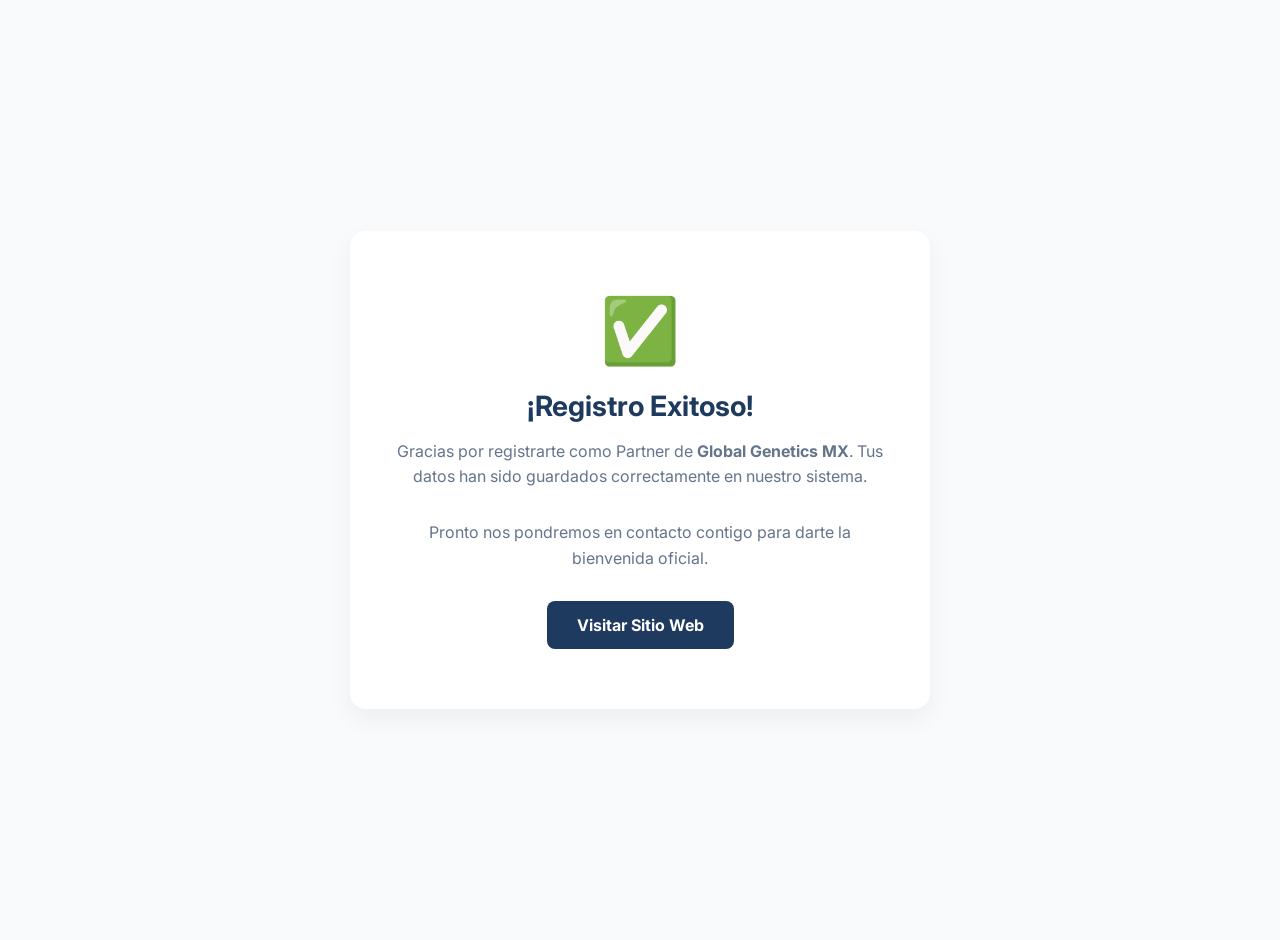
<file: thankyou.html>
<!DOCTYPE html>
<html lang="es">
<head>
    <meta charset="UTF-8">
    <meta name="viewport" content="width=device-width, initial-scale=1.0">
    <title>¡Gracias! - Global Genetics MX</title>
    <link href="https://fonts.googleapis.com/css2?family=Inter:wght@400;600;700&display=swap" rel="stylesheet">
    <style>
        :root {
            --primary: #1e3a5f;
            --accent: #22c55e;
            --bg: #f8fafc;
            --card: #ffffff;
            --text: #0f172a;
        }
        body {
            font-family: 'Inter', sans-serif;
            background-color: var(--bg);
            color: var(--text);
            margin: 0;
            display: flex;
            justify-content: center;
            align-items: center;
            min-height: 100vh;
            padding: 20px;
        }
        .container {
            background: var(--card);
            padding: 60px 40px;
            border-radius: 16px;
            box-shadow: 0 10px 25px rgba(0,0,0,0.05);
            width: 100%;
            max-width: 500px;
            text-align: center;
        }
        .icon {
            font-size: 64px;
            color: var(--accent);
            margin-bottom: 20px;
        }
        h1 {
            color: var(--primary);
            font-size: 28px;
            margin-bottom: 15px;
        }
        p {
            color: #64748b;
            font-size: 16px;
            line-height: 1.6;
            margin-bottom: 30px;
        }
        .btn {
            display: inline-block;
            padding: 14px 30px;
            background-color: var(--primary);
            color: white;
            text-decoration: none;
            border-radius: 8px;
            font-weight: 700;
            transition: opacity 0.2s;
        }
        .btn:hover {
            opacity: 0.9;
        }
    </style>
</head>
<body>
    <div class="container">
        <div class="icon">✅</div>
        <h1>¡Registro Exitoso!</h1>
        <p>Gracias por registrarte como Partner de <strong>Global Genetics MX</strong>. Tus datos han sido guardados correctamente en nuestro sistema.</p>
        <p>Pronto nos pondremos en contacto contigo para darte la bienvenida oficial.</p>
        <a href="https://globalgenetics.mx" class="btn">Visitar Sitio Web</a>
    </div>
</body>
</html>
</file>
